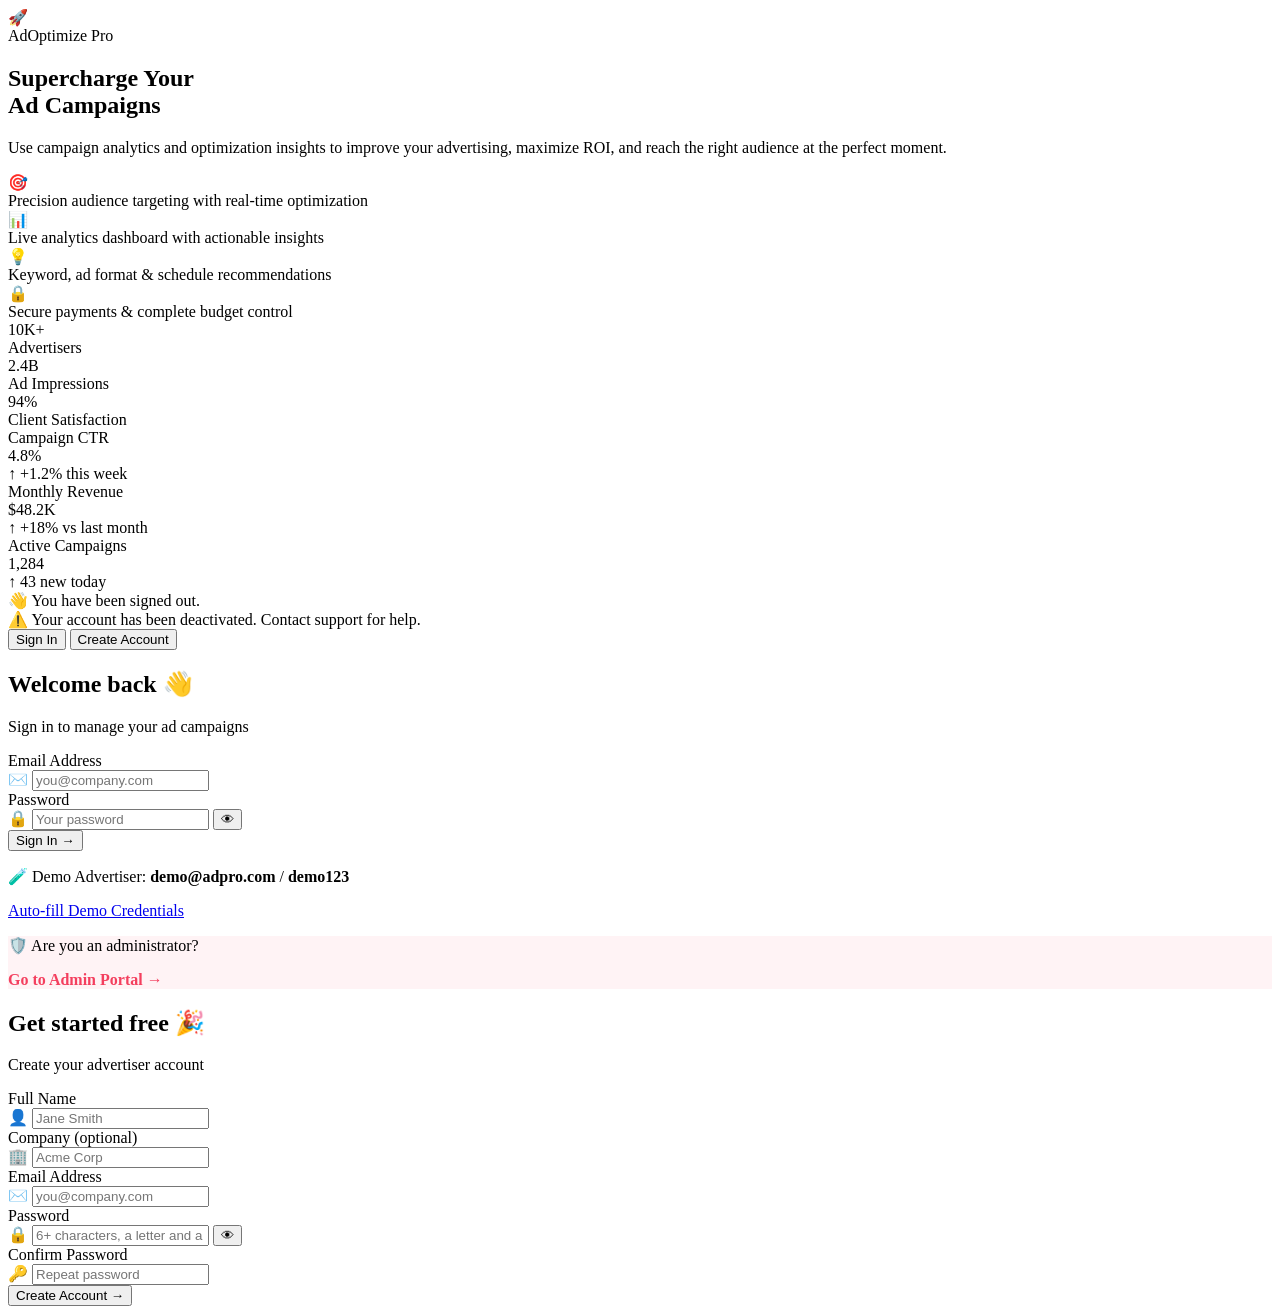
<file: src/main/resources/templates/index.html>
<!DOCTYPE html>
<html lang="en" xmlns:th="http://www.thymeleaf.org">
<head>
  <th:block th:replace="~{fragments/head :: common}"></th:block>
  <title>AdOptimize Pro — Smart Advertising Platform</title>
  <meta name="description" content="Create, manage, and optimize your advertising campaigns with data-driven insights. Reach your target audience and maximize ROI with AdOptimize Pro.">
  <link rel="stylesheet" th:href="@{/css/auth.css}">
</head>
<body>
  <div th:replace="~{fragments/head :: orbs}"></div>
  <div id="toast-container" role="status" aria-live="polite"></div>

  <main class="auth-page" style="position:relative;z-index:1;">
    <!-- LEFT PANEL -->
    <section class="auth-left" aria-label="Platform overview">
      <div class="auth-brand">
        <div class="brand-logo" aria-hidden="true">🚀</div>
        <span class="brand-name">AdOptimize Pro</span>
      </div>
      <h1 class="auth-headline">Supercharge Your<br><span>Ad Campaigns</span></h1>
      <p class="auth-desc">
        Use campaign analytics and optimization insights to improve your advertising, maximize ROI, and reach the right audience at the perfect moment.
      </p>
      <div class="auth-features" role="list">
        <div class="auth-feature" role="listitem">
          <div class="auth-feature-icon" aria-hidden="true">🎯</div>
          <span>Precision audience targeting with real-time optimization</span>
        </div>
        <div class="auth-feature" role="listitem">
          <div class="auth-feature-icon" aria-hidden="true">📊</div>
          <span>Live analytics dashboard with actionable insights</span>
        </div>
        <div class="auth-feature" role="listitem">
          <div class="auth-feature-icon" aria-hidden="true">💡</div>
          <span>Keyword, ad format &amp; schedule recommendations</span>
        </div>
        <div class="auth-feature" role="listitem">
          <div class="auth-feature-icon" aria-hidden="true">🔒</div>
          <span>Secure payments &amp; complete budget control</span>
        </div>
      </div>
      <div class="auth-stats" role="group" aria-label="Platform statistics">
        <div><div class="auth-stat-val">10K+</div><div class="auth-stat-lbl">Advertisers</div></div>
        <div><div class="auth-stat-val">2.4B</div><div class="auth-stat-lbl">Ad Impressions</div></div>
        <div><div class="auth-stat-val">94%</div><div class="auth-stat-lbl">Client Satisfaction</div></div>
      </div>
      <div class="floating-cards" aria-hidden="true">
        <div class="floating-card">
          <div class="floating-card-label">Campaign CTR</div>
          <div class="floating-card-value">4.8%</div>
          <div class="floating-card-change">↑ +1.2% this week</div>
        </div>
        <div class="floating-card">
          <div class="floating-card-label">Monthly Revenue</div>
          <div class="floating-card-value">$48.2K</div>
          <div class="floating-card-change">↑ +18% vs last month</div>
        </div>
        <div class="floating-card">
          <div class="floating-card-label">Active Campaigns</div>
          <div class="floating-card-value">1,284</div>
          <div class="floating-card-change">↑ 43 new today</div>
        </div>
      </div>
    </section>

    <!-- RIGHT PANEL -->
    <section class="auth-right" aria-label="Authentication">
      <div class="auth-form-wrap">
        <div class="auth-notice" th:if="${param.logout != null}">👋 You have been signed out.</div>
        <div class="auth-notice warning" th:if="${param.deactivated != null}">⚠️ Your account has been deactivated. Contact support for help.</div>

        <div class="auth-tab-toggle" role="tablist">
          <button type="button" class="auth-tab-btn active" id="tab-login" role="tab" aria-selected="true" aria-controls="form-login" data-tab="login">Sign In</button>
          <button type="button" class="auth-tab-btn" id="tab-register" role="tab" aria-selected="false" aria-controls="form-register" data-tab="register">Create Account</button>
        </div>

        <!-- LOGIN FORM -->
        <div id="form-login" role="tabpanel" aria-labelledby="tab-login">
          <h2 class="auth-form-title">Welcome back 👋</h2>
          <p class="auth-form-sub">Sign in to manage your ad campaigns</p>
          <form class="auth-form" id="loginForm" novalidate>
            <div class="form-group">
              <label class="form-label" for="login-email">Email Address</label>
              <div class="input-with-icon">
                <span class="input-icon" aria-hidden="true">✉️</span>
                <input class="form-control" type="email" id="login-email" data-field="email" placeholder="you@company.com" autocomplete="email" maxlength="120" required>
              </div>
            </div>
            <div class="form-group">
              <label class="form-label" for="login-password">Password</label>
              <div class="input-with-icon">
                <span class="input-icon" aria-hidden="true">🔒</span>
                <input class="form-control" type="password" id="login-password" data-field="password" placeholder="Your password" autocomplete="current-password" maxlength="72" required>
                <button type="button" class="toggle-password" aria-label="Show password">👁</button>
              </div>
            </div>
            <button type="submit" class="auth-submit-btn" id="loginSubmitBtn">Sign In →</button>
          </form>
          <div class="demo-hint" th:if="${demoMode}">
            <p>🧪 Demo Advertiser: <strong>demo@adpro.com</strong> / <strong>demo123</strong></p>
            <p style="margin-top:8px;"><a href="#" id="fillDemo">Auto-fill Demo Credentials</a></p>
          </div>
          <div class="demo-hint" style="margin-top:12px; background:rgba(244,63,94,0.06); border-color:rgba(244,63,94,0.2);">
            <p>🛡️ Are you an administrator?</p>
            <p style="margin-top:6px;"><a th:href="@{/admin/login}" style="color:#f43f5e; font-weight:600;">Go to Admin Portal →</a></p>
          </div>
        </div>

        <!-- REGISTER FORM -->
        <div id="form-register" class="hidden" role="tabpanel" aria-labelledby="tab-register">
          <h2 class="auth-form-title">Get started free 🎉</h2>
          <p class="auth-form-sub">Create your advertiser account</p>
          <form class="auth-form" id="registerForm" novalidate>
            <div class="form-row">
              <div class="form-group">
                <label class="form-label" for="reg-name">Full Name</label>
                <div class="input-with-icon">
                  <span class="input-icon" aria-hidden="true">👤</span>
                  <input class="form-control" type="text" id="reg-name" data-field="name" placeholder="Jane Smith" autocomplete="name" maxlength="60" required>
                </div>
              </div>
              <div class="form-group">
                <label class="form-label" for="reg-company">Company <span class="text-muted">(optional)</span></label>
                <div class="input-with-icon">
                  <span class="input-icon" aria-hidden="true">🏢</span>
                  <input class="form-control" type="text" id="reg-company" data-field="company" placeholder="Acme Corp" autocomplete="organization" maxlength="100">
                </div>
              </div>
            </div>
            <div class="form-group">
              <label class="form-label" for="reg-email">Email Address</label>
              <div class="input-with-icon">
                <span class="input-icon" aria-hidden="true">✉️</span>
                <input class="form-control" type="email" id="reg-email" data-field="email" placeholder="you@company.com" autocomplete="email" maxlength="120" required>
              </div>
            </div>
            <div class="form-group">
              <label class="form-label" for="reg-password">Password</label>
              <div class="input-with-icon">
                <span class="input-icon" aria-hidden="true">🔒</span>
                <input class="form-control" type="password" id="reg-password" data-field="password" placeholder="6+ characters, a letter and a number" autocomplete="new-password" maxlength="72" required>
                <button type="button" class="toggle-password" aria-label="Show password">👁</button>
              </div>
            </div>
            <div class="form-group">
              <label class="form-label" for="reg-confirm">Confirm Password</label>
              <div class="input-with-icon">
                <span class="input-icon" aria-hidden="true">🔑</span>
                <input class="form-control" type="password" id="reg-confirm" data-field="confirmPassword" placeholder="Repeat password" autocomplete="new-password" maxlength="72" required>
              </div>
            </div>
            <button type="submit" class="auth-submit-btn" id="registerSubmitBtn">Create Account →</button>
          </form>
        </div>
      </div>
    </section>
  </main>

  <script th:src="@{/js/common.js}"></script>
  <script th:src="@{/js/auth.js}"></script>
</body>
</html>
</file>
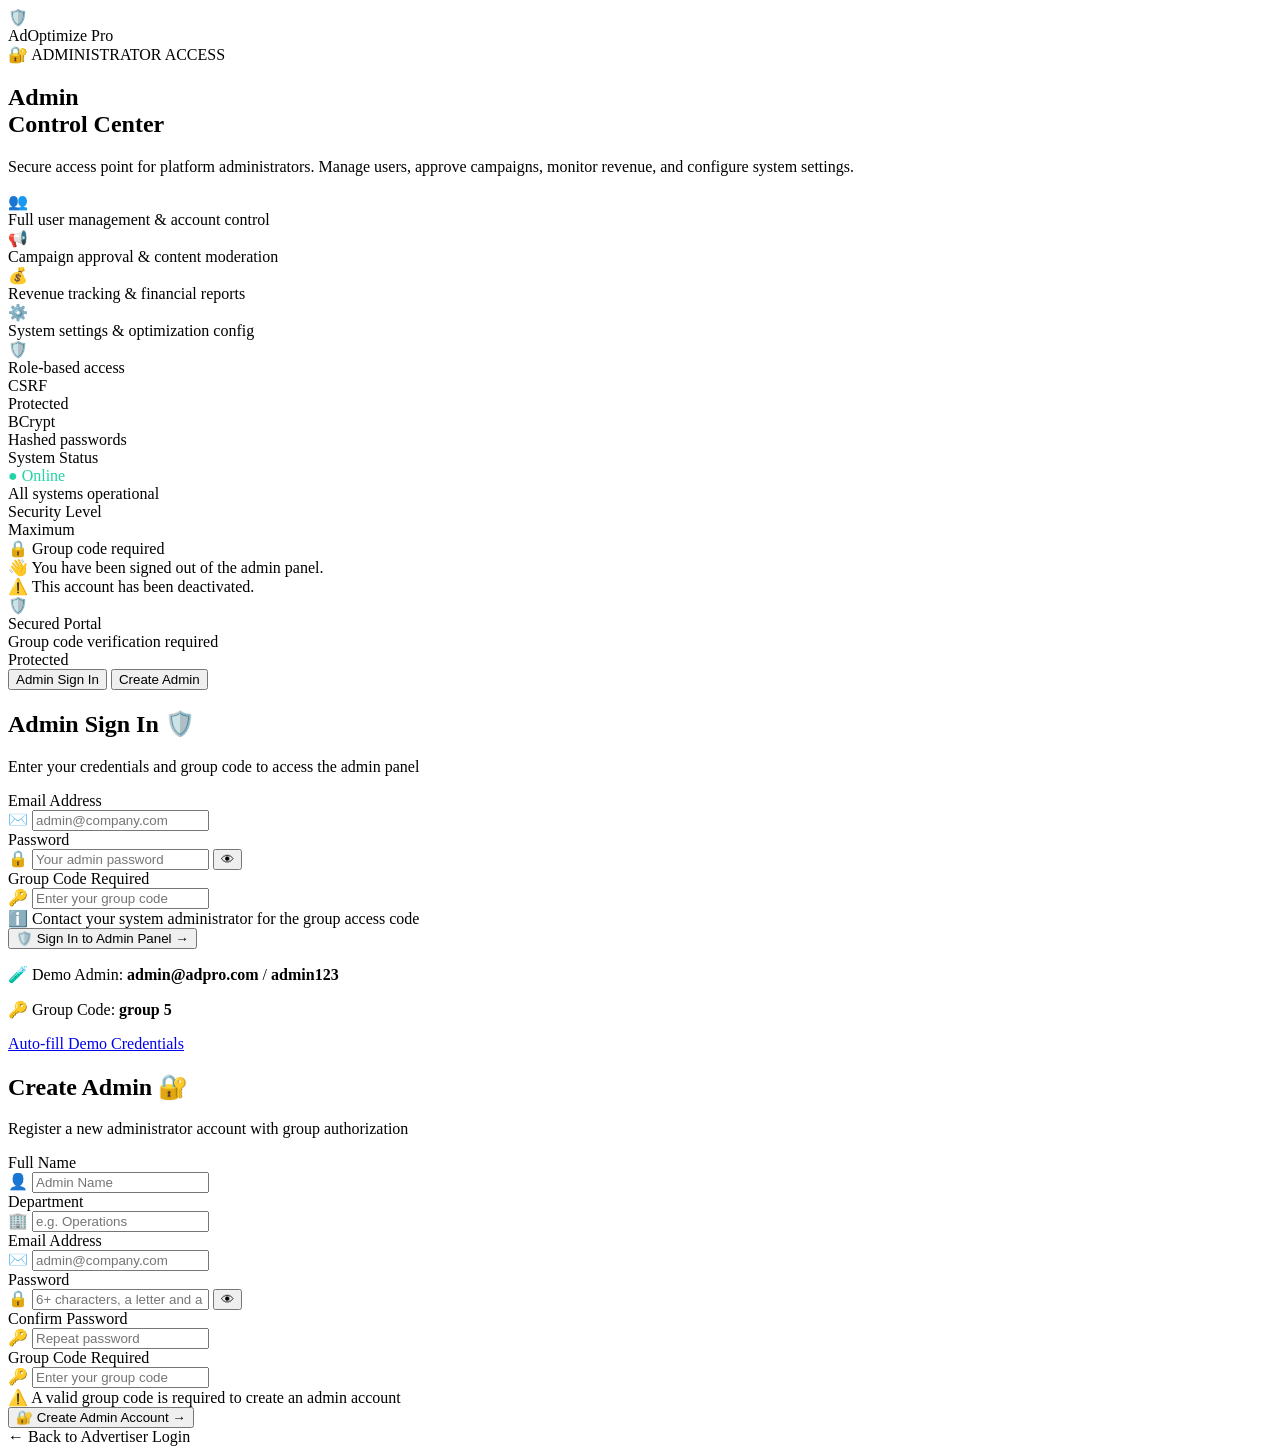
<file: src/main/resources/templates/admin-login.html>
<!DOCTYPE html>
<html lang="en" xmlns:th="http://www.thymeleaf.org">
<head>
  <th:block th:replace="~{fragments/head :: common}"></th:block>
  <title>Admin Portal — AdOptimize Pro</title>
  <meta name="description" content="Secure administrator access for AdOptimize Pro.">
  <link rel="stylesheet" th:href="@{/css/auth.css}">
  <link rel="stylesheet" th:href="@{/css/admin-login.css}">
</head>
<body>
  <div th:replace="~{fragments/head :: orbs}"></div>
  <div id="toast-container" role="status" aria-live="polite"></div>

  <main class="auth-page" style="position:relative;z-index:1;">
    <!-- LEFT PANEL — Admin branding -->
    <section class="auth-left admin-auth-left" aria-label="Admin portal overview">
      <div class="auth-brand">
        <div class="brand-logo admin-brand-logo" aria-hidden="true">🛡️</div>
        <span class="brand-name">AdOptimize Pro</span>
      </div>
      <div class="admin-access-badge">
        <span class="admin-access-icon" aria-hidden="true">🔐</span>
        <span>ADMINISTRATOR ACCESS</span>
      </div>
      <h1 class="auth-headline">Admin<br><span>Control Center</span></h1>
      <p class="auth-desc">
        Secure access point for platform administrators. Manage users, approve campaigns, monitor revenue, and configure system settings.
      </p>
      <div class="auth-features" role="list">
        <div class="auth-feature" role="listitem">
          <div class="auth-feature-icon admin-feature-icon" aria-hidden="true">👥</div>
          <span>Full user management &amp; account control</span>
        </div>
        <div class="auth-feature" role="listitem">
          <div class="auth-feature-icon admin-feature-icon" aria-hidden="true">📢</div>
          <span>Campaign approval &amp; content moderation</span>
        </div>
        <div class="auth-feature" role="listitem">
          <div class="auth-feature-icon admin-feature-icon" aria-hidden="true">💰</div>
          <span>Revenue tracking &amp; financial reports</span>
        </div>
        <div class="auth-feature" role="listitem">
          <div class="auth-feature-icon admin-feature-icon" aria-hidden="true">⚙️</div>
          <span>System settings &amp; optimization config</span>
        </div>
      </div>
      <div class="auth-stats">
        <div><div class="auth-stat-val admin-stat-val">🛡️</div><div class="auth-stat-lbl">Role-based access</div></div>
        <div><div class="auth-stat-val admin-stat-val">CSRF</div><div class="auth-stat-lbl">Protected</div></div>
        <div><div class="auth-stat-val admin-stat-val">BCrypt</div><div class="auth-stat-lbl">Hashed passwords</div></div>
      </div>
      <div class="floating-cards" aria-hidden="true">
        <div class="floating-card admin-floating-card">
          <div class="floating-card-label">System Status</div>
          <div class="floating-card-value" style="color:#22d3a5;">● Online</div>
          <div class="floating-card-change">All systems operational</div>
        </div>
        <div class="floating-card admin-floating-card">
          <div class="floating-card-label">Security Level</div>
          <div class="floating-card-value">Maximum</div>
          <div class="floating-card-change">🔒 Group code required</div>
        </div>
      </div>
    </section>

    <!-- RIGHT PANEL — Admin auth forms -->
    <section class="auth-right admin-auth-right" aria-label="Admin authentication">
      <div class="auth-form-wrap">
        <div class="auth-notice" th:if="${param.logout != null}">👋 You have been signed out of the admin panel.</div>
        <div class="auth-notice warning" th:if="${param.deactivated != null}">⚠️ This account has been deactivated.</div>

        <div class="admin-security-header">
          <div class="security-shield" aria-hidden="true">🛡️</div>
          <div class="security-text">
            <div class="security-title">Secured Portal</div>
            <div class="security-sub">Group code verification required</div>
          </div>
          <div class="security-indicator">
            <span class="security-dot"></span>
            <span class="security-label">Protected</span>
          </div>
        </div>

        <div class="auth-tab-toggle admin-tab-toggle" role="tablist">
          <button type="button" class="auth-tab-btn admin-tab-btn active" id="tab-admin-login" role="tab" aria-selected="true" aria-controls="form-admin-login" data-tab="login">Admin Sign In</button>
          <button type="button" class="auth-tab-btn admin-tab-btn" id="tab-admin-register" role="tab" aria-selected="false" aria-controls="form-admin-register" data-tab="register">Create Admin</button>
        </div>

        <!-- ADMIN LOGIN FORM -->
        <div id="form-admin-login" role="tabpanel" aria-labelledby="tab-admin-login">
          <h2 class="auth-form-title">Admin Sign In 🛡️</h2>
          <p class="auth-form-sub">Enter your credentials and group code to access the admin panel</p>
          <form class="auth-form" id="adminLoginForm" novalidate>
            <div class="form-group">
              <label class="form-label" for="admin-login-email">Email Address</label>
              <div class="input-with-icon">
                <span class="input-icon" aria-hidden="true">✉️</span>
                <input class="form-control" type="email" id="admin-login-email" data-field="email" placeholder="admin@company.com" autocomplete="email" maxlength="120" required>
              </div>
            </div>
            <div class="form-group">
              <label class="form-label" for="admin-login-password">Password</label>
              <div class="input-with-icon">
                <span class="input-icon" aria-hidden="true">🔒</span>
                <input class="form-control" type="password" id="admin-login-password" data-field="password" placeholder="Your admin password" autocomplete="current-password" maxlength="72" required>
                <button type="button" class="toggle-password" aria-label="Show password">👁</button>
              </div>
            </div>
            <div class="form-group">
              <label class="form-label" for="admin-login-groupcode">Group Code <span class="required-badge">Required</span></label>
              <div class="input-with-icon">
                <span class="input-icon" aria-hidden="true">🔑</span>
                <input class="form-control group-code-input" type="text" id="admin-login-groupcode" data-field="groupCode" placeholder="Enter your group code" autocomplete="off" maxlength="50" required>
              </div>
              <div class="group-code-hint">
                <span class="hint-icon" aria-hidden="true">ℹ️</span>
                <span>Contact your system administrator for the group access code</span>
              </div>
            </div>
            <button type="submit" class="auth-submit-btn admin-submit-btn" id="adminLoginSubmitBtn">
              <span class="btn-icon" aria-hidden="true">🛡️</span> Sign In to Admin Panel →
            </button>
          </form>
          <div class="demo-hint admin-demo-hint" th:if="${demoMode}">
            <p>🧪 Demo Admin: <strong>admin@adpro.com</strong> / <strong>admin123</strong></p>
            <p style="margin-top:4px;">🔑 Group Code: <strong th:text="${demoGroupCode}">group 5</strong></p>
            <p style="margin-top:8px;"><a href="#" id="fillAdminDemo" th:attr="data-group-code=${demoGroupCode}">Auto-fill Demo Credentials</a></p>
          </div>
        </div>

        <!-- ADMIN REGISTER FORM -->
        <div id="form-admin-register" class="hidden" role="tabpanel" aria-labelledby="tab-admin-register">
          <h2 class="auth-form-title">Create Admin 🔐</h2>
          <p class="auth-form-sub">Register a new administrator account with group authorization</p>
          <form class="auth-form" id="adminRegisterForm" novalidate>
            <div class="form-row">
              <div class="form-group">
                <label class="form-label" for="admin-reg-name">Full Name</label>
                <div class="input-with-icon">
                  <span class="input-icon" aria-hidden="true">👤</span>
                  <input class="form-control" type="text" id="admin-reg-name" data-field="name" placeholder="Admin Name" autocomplete="name" maxlength="60" required>
                </div>
              </div>
              <div class="form-group">
                <label class="form-label" for="admin-reg-company">Department</label>
                <div class="input-with-icon">
                  <span class="input-icon" aria-hidden="true">🏢</span>
                  <input class="form-control" type="text" id="admin-reg-company" data-field="company" placeholder="e.g. Operations" autocomplete="organization" maxlength="100">
                </div>
              </div>
            </div>
            <div class="form-group">
              <label class="form-label" for="admin-reg-email">Email Address</label>
              <div class="input-with-icon">
                <span class="input-icon" aria-hidden="true">✉️</span>
                <input class="form-control" type="email" id="admin-reg-email" data-field="email" placeholder="admin@company.com" autocomplete="email" maxlength="120" required>
              </div>
            </div>
            <div class="form-group">
              <label class="form-label" for="admin-reg-password">Password</label>
              <div class="input-with-icon">
                <span class="input-icon" aria-hidden="true">🔒</span>
                <input class="form-control" type="password" id="admin-reg-password" data-field="password" placeholder="6+ characters, a letter and a number" autocomplete="new-password" maxlength="72" required>
                <button type="button" class="toggle-password" aria-label="Show password">👁</button>
              </div>
            </div>
            <div class="form-group">
              <label class="form-label" for="admin-reg-confirm">Confirm Password</label>
              <div class="input-with-icon">
                <span class="input-icon" aria-hidden="true">🔑</span>
                <input class="form-control" type="password" id="admin-reg-confirm" data-field="confirmPassword" placeholder="Repeat password" autocomplete="new-password" maxlength="72" required>
              </div>
            </div>
            <div class="form-group">
              <label class="form-label" for="admin-reg-groupcode">Group Code <span class="required-badge">Required</span></label>
              <div class="input-with-icon">
                <span class="input-icon" aria-hidden="true">🔑</span>
                <input class="form-control group-code-input" type="text" id="admin-reg-groupcode" data-field="groupCode" placeholder="Enter your group code" autocomplete="off" maxlength="50" required>
              </div>
              <div class="group-code-hint">
                <span class="hint-icon" aria-hidden="true">⚠️</span>
                <span>A valid group code is required to create an admin account</span>
              </div>
            </div>
            <button type="submit" class="auth-submit-btn admin-submit-btn" id="adminRegisterSubmitBtn">
              <span class="btn-icon" aria-hidden="true">🔐</span> Create Admin Account →
            </button>
          </form>
        </div>

        <div class="admin-back-link">
          <a th:href="@{/}">← Back to Advertiser Login</a>
        </div>
      </div>
    </section>
  </main>

  <script th:src="@{/js/common.js}"></script>
  <script th:src="@{/js/auth.js}"></script>
</body>
</html>
</file>
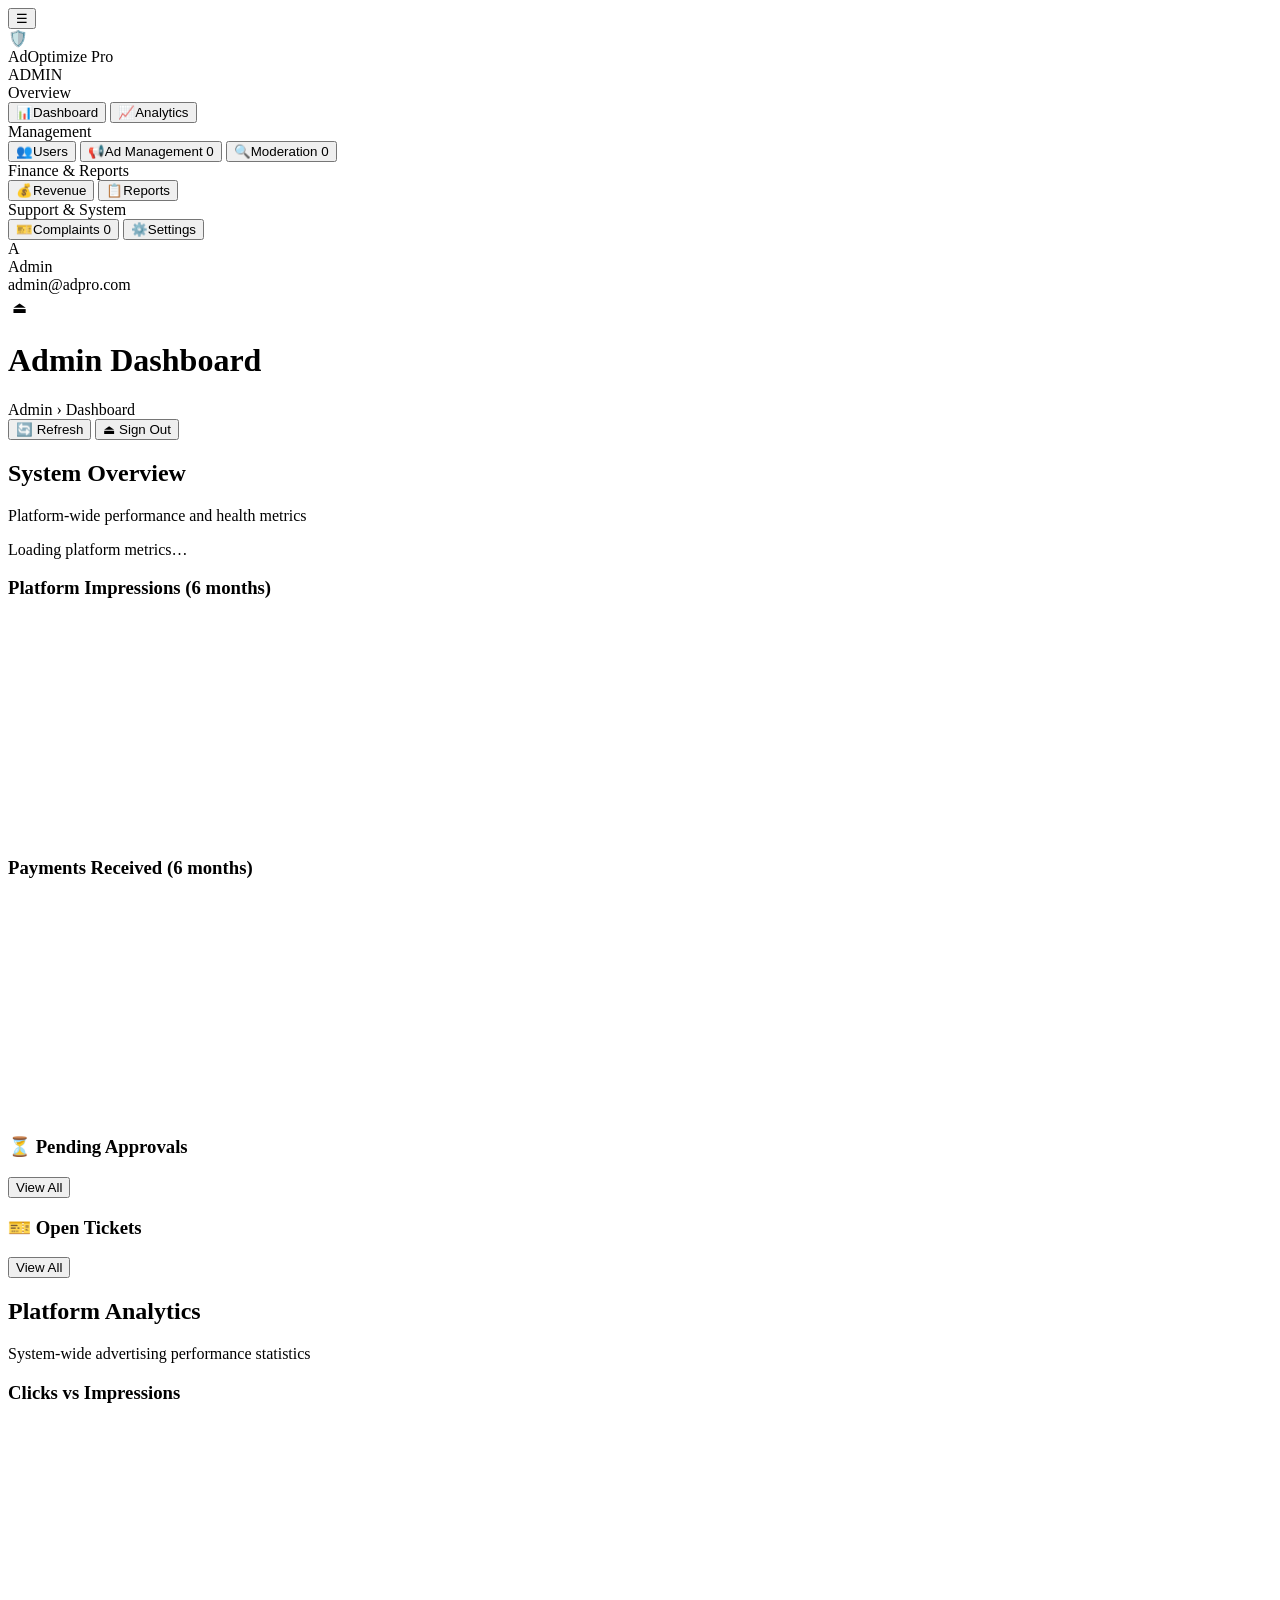
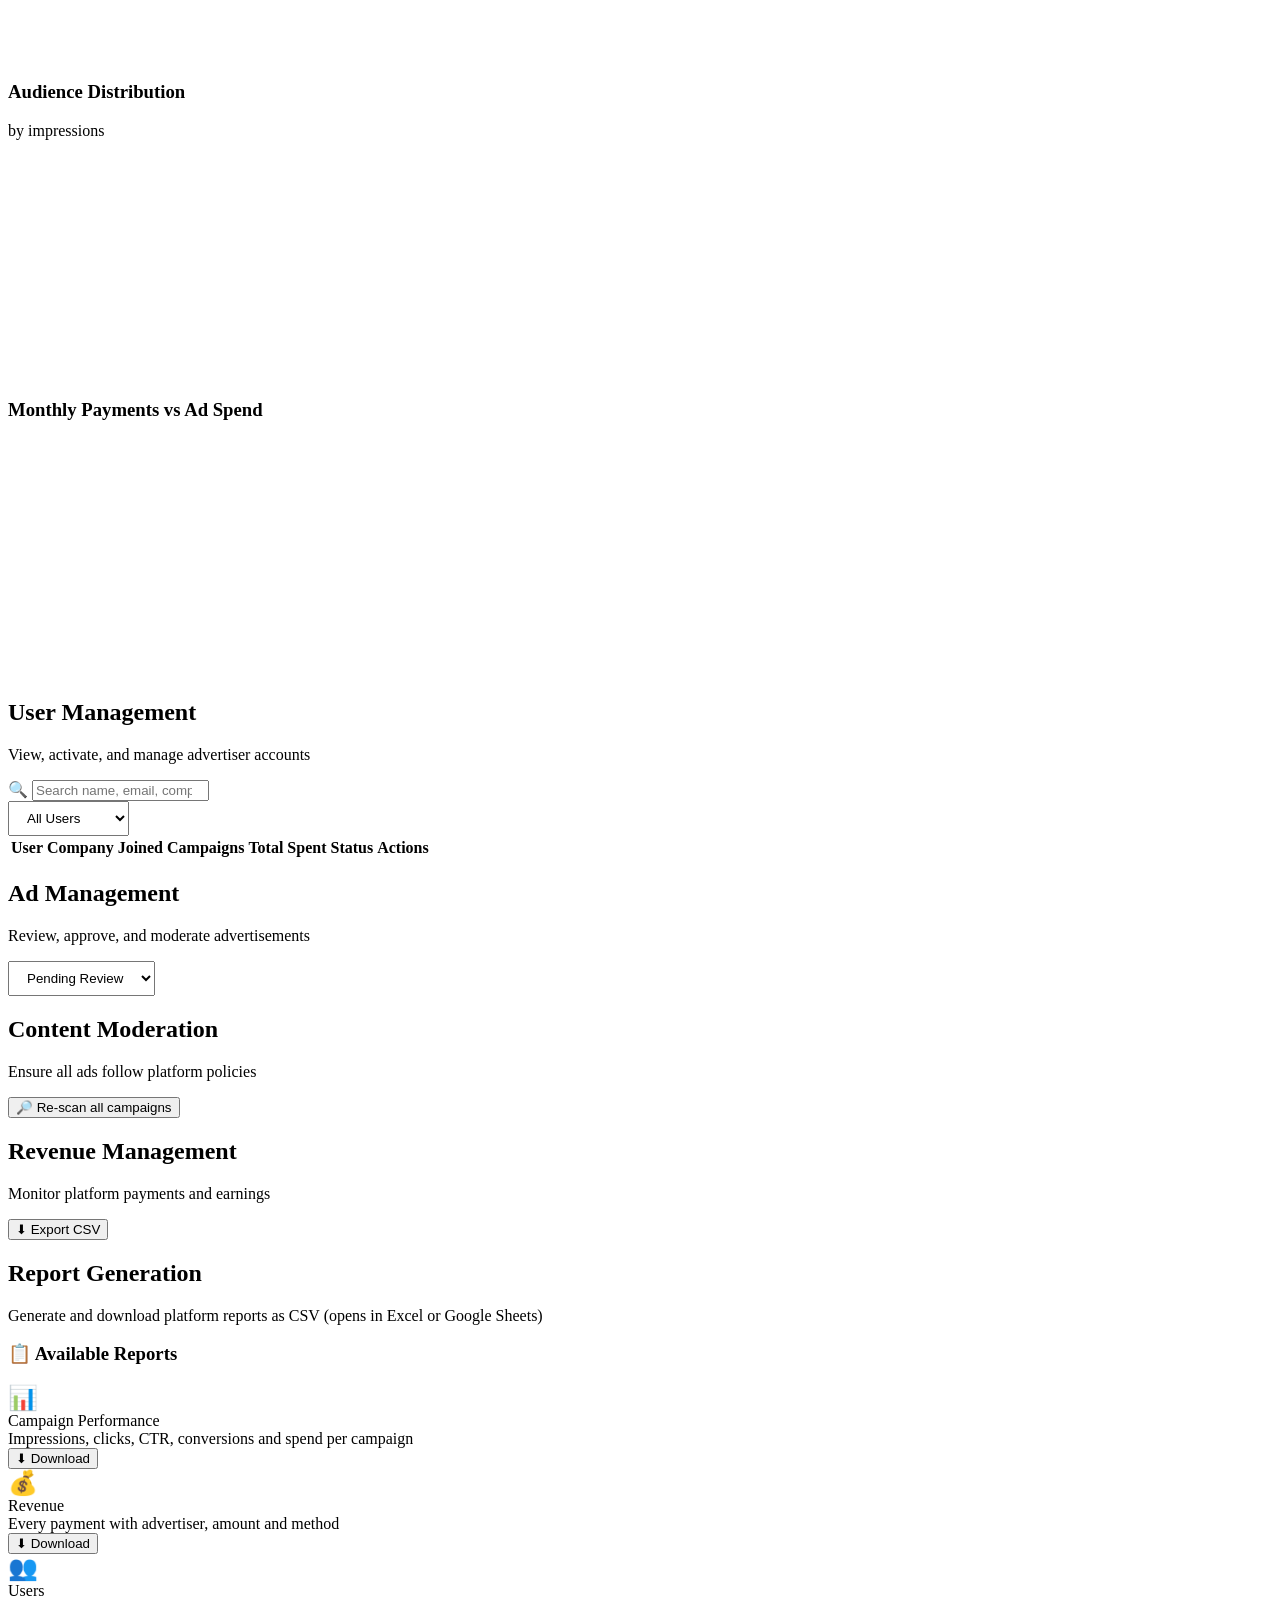
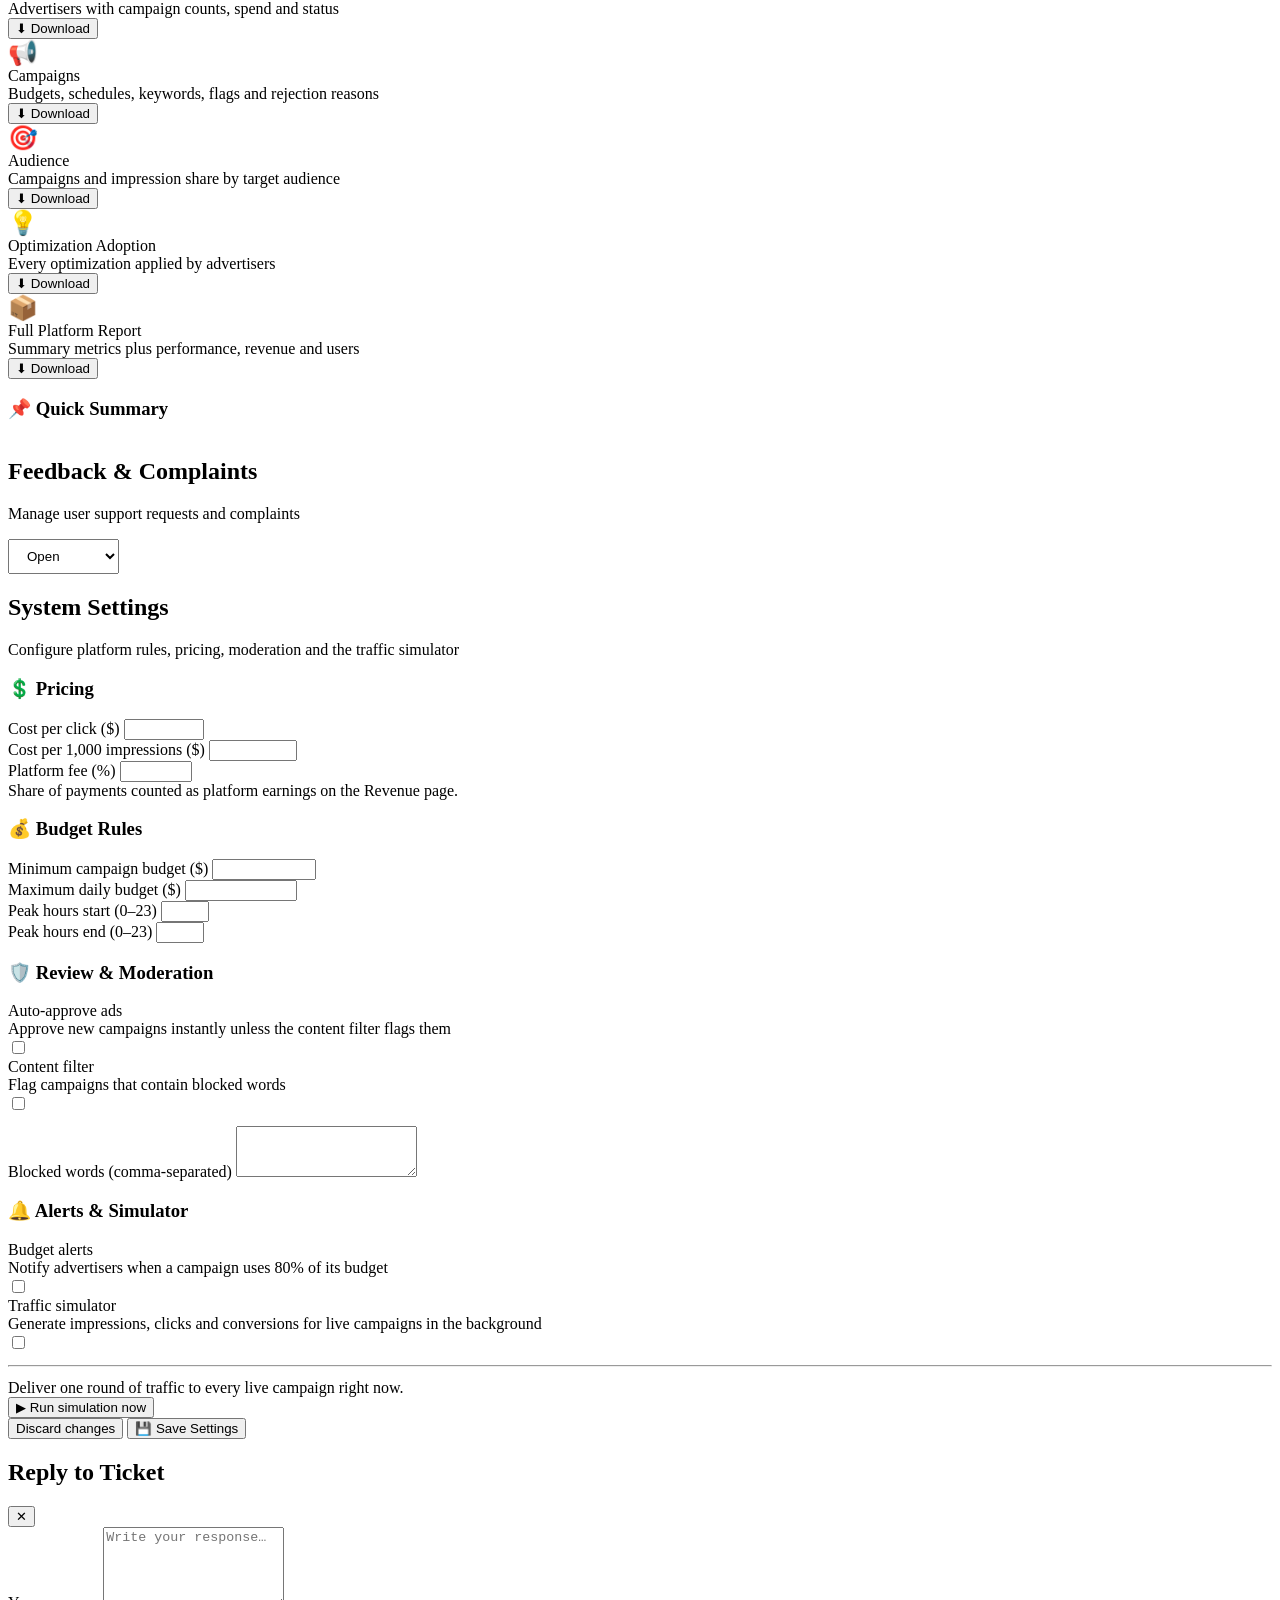
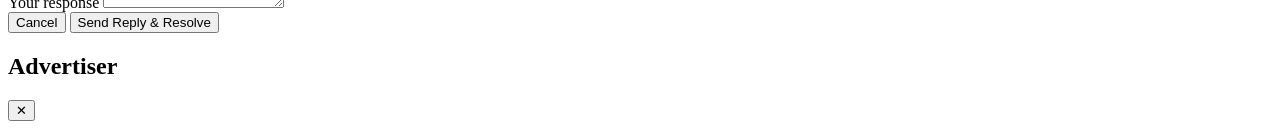
<file: src/main/resources/templates/admin.html>
<!DOCTYPE html>
<html lang="en" xmlns:th="http://www.thymeleaf.org">
<head>
  <th:block th:replace="~{fragments/head :: common}"></th:block>
  <title>Admin Panel — AdOptimize Pro</title>
  <link rel="stylesheet" th:href="@{/css/dashboard.css}">
  <link rel="stylesheet" th:href="@{/css/admin.css}">
</head>
<body>
  <div th:replace="~{fragments/head :: orbs}"></div>
  <div id="toast-container" role="status" aria-live="polite"></div>

  <button class="sidebar-toggle" id="sidebar-toggle" aria-label="Toggle navigation" aria-expanded="false">☰</button>

  <div class="app-layout">
    <aside class="sidebar admin-sidebar" id="sidebar" aria-label="Admin navigation">
      <div class="sidebar-header">
        <div class="sidebar-logo" aria-hidden="true">🛡️</div>
        <div>
          <div class="sidebar-brand">AdOptimize Pro</div>
          <span class="admin-badge">ADMIN</span>
        </div>
      </div>
      <nav class="sidebar-nav">
        <div class="nav-section-label">Overview</div>
        <button class="nav-item active" data-section="dashboard" aria-current="page">
          <span class="nav-icon" aria-hidden="true">📊</span><span class="nav-label">Dashboard</span>
        </button>
        <button class="nav-item" data-section="analytics">
          <span class="nav-icon" aria-hidden="true">📈</span><span class="nav-label">Analytics</span>
        </button>
        <div class="nav-section-label">Management</div>
        <button class="nav-item" data-section="users">
          <span class="nav-icon" aria-hidden="true">👥</span><span class="nav-label">Users</span>
        </button>
        <button class="nav-item" data-section="ads">
          <span class="nav-icon" aria-hidden="true">📢</span><span class="nav-label">Ad Management</span>
          <span class="nav-badge hidden" id="pendingAdsBadge">0</span>
        </button>
        <button class="nav-item" data-section="moderation">
          <span class="nav-icon" aria-hidden="true">🔍</span><span class="nav-label">Moderation</span>
          <span class="nav-badge hidden" id="flaggedBadge">0</span>
        </button>
        <div class="nav-section-label">Finance &amp; Reports</div>
        <button class="nav-item" data-section="revenue">
          <span class="nav-icon" aria-hidden="true">💰</span><span class="nav-label">Revenue</span>
        </button>
        <button class="nav-item" data-section="reports">
          <span class="nav-icon" aria-hidden="true">📋</span><span class="nav-label">Reports</span>
        </button>
        <div class="nav-section-label">Support &amp; System</div>
        <button class="nav-item" data-section="complaints">
          <span class="nav-icon" aria-hidden="true">🎫</span><span class="nav-label">Complaints</span>
          <span class="nav-badge hidden" id="openTicketsBadge">0</span>
        </button>
        <button class="nav-item" data-section="settings">
          <span class="nav-icon" aria-hidden="true">⚙️</span><span class="nav-label">Settings</span>
        </button>
      </nav>
      <div class="sidebar-footer">
        <div class="user-mini">
          <div class="user-avatar" th:text="${currentUser.initial}">A</div>
          <div class="user-info">
            <div class="user-name" th:text="${currentUser.name}">Admin</div>
            <div class="user-email" th:text="${currentUser.email}">admin@adpro.com</div>
          </div>
          <button type="button" data-action="logout" title="Sign out" aria-label="Sign out"
                  style="background:none;border:none;color:var(--text-muted);font-size:16px;cursor:pointer;padding:4px;">⏏</button>
        </div>
      </div>
    </aside>

    <main class="main-content">
      <header class="topbar">
        <div class="topbar-left">
          <h1 class="topbar-title" id="topbarTitle">Admin Dashboard</h1>
          <div class="topbar-breadcrumb" id="topbarBreadcrumb">Admin › Dashboard</div>
        </div>
        <div class="topbar-right">
          <button class="btn btn-sm btn-ghost" data-action="refresh" title="Refresh this page">🔄 <span class="btn-label">Refresh</span></button>
          <button class="btn btn-sm btn-danger" data-action="logout">⏏ <span class="btn-label">Sign Out</span></button>
        </div>
      </header>

      <!-- ═════════════ DASHBOARD ═════════════ -->
      <section class="page-section" id="section-dashboard">
        <div class="section-header">
          <div>
            <h2 class="section-title">System Overview</h2>
            <p class="section-sub">Platform-wide performance and health metrics</p>
          </div>
          <div class="text-sm text-muted" id="lastUpdated"></div>
        </div>
        <div class="stats-grid" id="adminStatsGrid" role="group" aria-label="System metrics">
          <div class="loading-state" style="grid-column:1/-1">Loading platform metrics…</div>
        </div>
        <div class="grid-2" style="margin-bottom:var(--space-xl);">
          <div class="card">
            <div class="card-header"><h3 class="card-title">Platform Impressions (6 months)</h3></div>
            <div class="chart-container" style="height:220px;"><canvas id="adminImprChart" role="img" aria-label="Monthly platform impressions"></canvas></div>
          </div>
          <div class="card">
            <div class="card-header"><h3 class="card-title">Payments Received (6 months)</h3></div>
            <div class="chart-container" style="height:220px;"><canvas id="adminRevChart" role="img" aria-label="Monthly payments received"></canvas></div>
          </div>
        </div>
        <div class="grid-2">
          <div class="card">
            <div class="card-header">
              <h3 class="card-title">⏳ Pending Approvals</h3>
              <button class="btn btn-ghost btn-sm" data-section="ads">View All</button>
            </div>
            <div id="pendingApprovalsList"></div>
          </div>
          <div class="card">
            <div class="card-header">
              <h3 class="card-title">🎫 Open Tickets</h3>
              <button class="btn btn-ghost btn-sm" data-section="complaints">View All</button>
            </div>
            <div id="openTicketsList"></div>
          </div>
        </div>
      </section>

      <!-- ═════════════ ANALYTICS ═════════════ -->
      <section class="page-section hidden" id="section-analytics">
        <div class="section-header">
          <div>
            <h2 class="section-title">Platform Analytics</h2>
            <p class="section-sub">System-wide advertising performance statistics</p>
          </div>
        </div>
        <div class="stats-grid" id="analyticsStatsGrid"></div>
        <div class="grid-2" style="margin-bottom:var(--space-xl);">
          <div class="card">
            <div class="card-header"><h3 class="card-title">Clicks vs Impressions</h3></div>
            <div class="chart-container" style="height:240px;"><canvas id="analyticsLineChart" role="img" aria-label="Monthly clicks and impressions"></canvas></div>
          </div>
          <div class="card">
            <div class="card-header"><h3 class="card-title">Audience Distribution</h3><span class="badge badge-muted">by impressions</span></div>
            <div class="chart-container" style="height:240px;"><canvas id="audienceDonut" role="img" aria-label="Impressions by audience"></canvas></div>
          </div>
        </div>
        <div class="card">
          <div class="card-header"><h3 class="card-title">Monthly Payments vs Ad Spend</h3></div>
          <div class="chart-container" style="height:240px;"><canvas id="revenueBarChart" role="img" aria-label="Monthly payments and ad spend"></canvas></div>
        </div>
      </section>

      <!-- ═════════════ USERS ═════════════ -->
      <section class="page-section hidden" id="section-users">
        <div class="section-header">
          <div>
            <h2 class="section-title">User Management</h2>
            <p class="section-sub">View, activate, and manage advertiser accounts</p>
          </div>
          <div class="flex gap-sm" style="flex-wrap:wrap">
            <div class="search-bar">
              <span class="search-icon" aria-hidden="true">🔍</span>
              <input type="search" placeholder="Search name, email, company" id="userSearch" maxlength="100" aria-label="Search users">
            </div>
            <select class="form-control" id="userFilter" style="width:auto;padding:8px 14px;" aria-label="Filter users">
              <option value="all">All Users</option>
              <option value="active">Active</option>
              <option value="inactive">Deactivated</option>
            </select>
          </div>
        </div>
        <div class="card" style="padding:0;">
          <div class="table-wrapper">
            <table class="data-table" aria-label="Users table">
              <thead>
                <tr><th>User</th><th>Company</th><th>Joined</th><th>Campaigns</th><th>Total Spent</th><th>Status</th><th>Actions</th></tr>
              </thead>
              <tbody id="usersTableBody"></tbody>
            </table>
          </div>
        </div>
      </section>

      <!-- ═════════════ ADS ═════════════ -->
      <section class="page-section hidden" id="section-ads">
        <div class="section-header">
          <div>
            <h2 class="section-title">Ad Management</h2>
            <p class="section-sub">Review, approve, and moderate advertisements</p>
          </div>
          <select class="form-control" id="adsFilter" style="width:auto;padding:8px 14px;" aria-label="Filter ads">
            <option value="all">All Ads</option>
            <option value="pending" selected>Pending Review</option>
            <option value="scheduled">Scheduled</option>
            <option value="active">Active</option>
            <option value="paused">Paused</option>
            <option value="completed">Completed</option>
            <option value="rejected">Rejected</option>
          </select>
        </div>
        <div class="card"><div id="adsContainer"></div></div>
      </section>

      <!-- ═════════════ MODERATION ═════════════ -->
      <section class="page-section hidden" id="section-moderation">
        <div class="section-header">
          <div>
            <h2 class="section-title">Content Moderation</h2>
            <p class="section-sub">Ensure all ads follow platform policies</p>
          </div>
          <button class="btn btn-ghost" data-action="scan">🔎 Re-scan all campaigns</button>
        </div>
        <div id="moderationContent"></div>
      </section>

      <!-- ═════════════ REVENUE ═════════════ -->
      <section class="page-section hidden" id="section-revenue">
        <div class="section-header">
          <div>
            <h2 class="section-title">Revenue Management</h2>
            <p class="section-sub">Monitor platform payments and earnings</p>
          </div>
          <button class="btn btn-ghost" data-action="download-report" data-type="revenue">⬇ Export CSV</button>
        </div>
        <div id="revenueContent"></div>
      </section>

      <!-- ═════════════ REPORTS ═════════════ -->
      <section class="page-section hidden" id="section-reports">
        <div class="section-header">
          <div>
            <h2 class="section-title">Report Generation</h2>
            <p class="section-sub">Generate and download platform reports as CSV (opens in Excel or Google Sheets)</p>
          </div>
        </div>
        <div class="grid-2" style="align-items:start">
          <div class="card">
            <div class="card-header"><h3 class="card-title">📋 Available Reports</h3></div>
            <div class="report-item">
              <span style="font-size:24px" aria-hidden="true">📊</span>
              <div class="report-info"><div class="report-name">Campaign Performance</div><div class="report-desc">Impressions, clicks, CTR, conversions and spend per campaign</div></div>
              <button class="btn btn-primary btn-sm" data-action="download-report" data-type="performance">⬇ Download</button>
            </div>
            <div class="report-item">
              <span style="font-size:24px" aria-hidden="true">💰</span>
              <div class="report-info"><div class="report-name">Revenue</div><div class="report-desc">Every payment with advertiser, amount and method</div></div>
              <button class="btn btn-primary btn-sm" data-action="download-report" data-type="revenue">⬇ Download</button>
            </div>
            <div class="report-item">
              <span style="font-size:24px" aria-hidden="true">👥</span>
              <div class="report-info"><div class="report-name">Users</div><div class="report-desc">Advertisers with campaign counts, spend and status</div></div>
              <button class="btn btn-primary btn-sm" data-action="download-report" data-type="users">⬇ Download</button>
            </div>
            <div class="report-item">
              <span style="font-size:24px" aria-hidden="true">📢</span>
              <div class="report-info"><div class="report-name">Campaigns</div><div class="report-desc">Budgets, schedules, keywords, flags and rejection reasons</div></div>
              <button class="btn btn-primary btn-sm" data-action="download-report" data-type="campaigns">⬇ Download</button>
            </div>
            <div class="report-item">
              <span style="font-size:24px" aria-hidden="true">🎯</span>
              <div class="report-info"><div class="report-name">Audience</div><div class="report-desc">Campaigns and impression share by target audience</div></div>
              <button class="btn btn-primary btn-sm" data-action="download-report" data-type="audience">⬇ Download</button>
            </div>
            <div class="report-item">
              <span style="font-size:24px" aria-hidden="true">💡</span>
              <div class="report-info"><div class="report-name">Optimization Adoption</div><div class="report-desc">Every optimization applied by advertisers</div></div>
              <button class="btn btn-primary btn-sm" data-action="download-report" data-type="optimization">⬇ Download</button>
            </div>
            <div class="report-item">
              <span style="font-size:24px" aria-hidden="true">📦</span>
              <div class="report-info"><div class="report-name">Full Platform Report</div><div class="report-desc">Summary metrics plus performance, revenue and users</div></div>
              <button class="btn btn-success btn-sm" data-action="download-report" data-type="full">⬇ Download</button>
            </div>
          </div>
          <div class="card">
            <div class="card-header"><h3 class="card-title">📌 Quick Summary</h3></div>
            <div id="reportSummary" style="display:flex;flex-direction:column;gap:8px"></div>
          </div>
        </div>
      </section>

      <!-- ═════════════ COMPLAINTS ═════════════ -->
      <section class="page-section hidden" id="section-complaints">
        <div class="section-header">
          <div>
            <h2 class="section-title">Feedback &amp; Complaints</h2>
            <p class="section-sub">Manage user support requests and complaints</p>
          </div>
          <select class="form-control" id="complaintsFilter" style="width:auto;padding:8px 14px;" aria-label="Filter complaints">
            <option value="all">All Tickets</option>
            <option value="open" selected>Open</option>
            <option value="resolved">Resolved</option>
          </select>
        </div>
        <div class="card"><div id="complaintsContainer"></div></div>
      </section>

      <!-- ═════════════ SETTINGS ═════════════ -->
      <section class="page-section hidden" id="section-settings">
        <div class="section-header">
          <div>
            <h2 class="section-title">System Settings</h2>
            <p class="section-sub">Configure platform rules, pricing, moderation and the traffic simulator</p>
          </div>
          <div class="text-sm text-muted" id="settingsUpdated"></div>
        </div>
        <form id="settingsForm" novalidate>
          <div class="grid-2" style="align-items:start;margin-bottom:var(--space-lg)">
            <div class="settings-section">
              <h3 class="settings-section-title">💲 Pricing</h3>
              <div class="form-row">
                <div class="form-group">
                  <label class="form-label" for="set-cpc">Cost per click ($)</label>
                  <input class="form-control" type="number" id="set-cpc" data-field="cpcRate" min="0.01" max="100" step="0.01">
                </div>
                <div class="form-group">
                  <label class="form-label" for="set-cpm">Cost per 1,000 impressions ($)</label>
                  <input class="form-control" type="number" id="set-cpm" data-field="cpmRate" min="0.01" max="1000" step="0.01">
                </div>
              </div>
              <div class="form-group">
                <label class="form-label" for="set-fee">Platform fee (%)</label>
                <input class="form-control" type="number" id="set-fee" data-field="platformFee" min="1" max="30" step="0.01">
                <div class="form-hint">Share of payments counted as platform earnings on the Revenue page.</div>
              </div>
            </div>
            <div class="settings-section">
              <h3 class="settings-section-title">💰 Budget Rules</h3>
              <div class="form-row">
                <div class="form-group">
                  <label class="form-label" for="set-min-budget">Minimum campaign budget ($)</label>
                  <input class="form-control" type="number" id="set-min-budget" data-field="minBudget" min="10" max="100000" step="0.01">
                </div>
                <div class="form-group">
                  <label class="form-label" for="set-max-daily">Maximum daily budget ($)</label>
                  <input class="form-control" type="number" id="set-max-daily" data-field="maxDailyBudget" min="5" max="1000000" step="0.01">
                </div>
              </div>
              <div class="form-row">
                <div class="form-group">
                  <label class="form-label" for="set-peak-start">Peak hours start (0–23)</label>
                  <input class="form-control" type="number" id="set-peak-start" data-field="peakHoursStart" min="0" max="23" step="1">
                </div>
                <div class="form-group">
                  <label class="form-label" for="set-peak-end">Peak hours end (0–23)</label>
                  <input class="form-control" type="number" id="set-peak-end" data-field="peakHoursEnd" min="0" max="23" step="1">
                </div>
              </div>
            </div>
          </div>
          <div class="grid-2" style="align-items:start;margin-bottom:var(--space-lg)">
            <div class="settings-section">
              <h3 class="settings-section-title">🛡️ Review &amp; Moderation</h3>
              <div class="setting-toggle-row">
                <div><div class="font-bold">Auto-approve ads</div><div class="text-sm text-muted">Approve new campaigns instantly unless the content filter flags them</div></div>
                <label class="toggle-switch"><input type="checkbox" id="set-auto-approve" aria-label="Auto-approve ads"><span class="toggle-slider"></span></label>
              </div>
              <div class="setting-toggle-row">
                <div><div class="font-bold">Content filter</div><div class="text-sm text-muted">Flag campaigns that contain blocked words</div></div>
                <label class="toggle-switch"><input type="checkbox" id="set-content-filter" aria-label="Content filter"><span class="toggle-slider"></span></label>
              </div>
              <div class="form-group" style="margin-top:12px">
                <label class="form-label" for="set-banned">Blocked words (comma-separated)</label>
                <textarea class="form-control" id="set-banned" data-field="bannedWords" rows="3" maxlength="1000"></textarea>
              </div>
            </div>
            <div class="settings-section">
              <h3 class="settings-section-title">🔔 Alerts &amp; Simulator</h3>
              <div class="setting-toggle-row">
                <div><div class="font-bold">Budget alerts</div><div class="text-sm text-muted">Notify advertisers when a campaign uses 80% of its budget</div></div>
                <label class="toggle-switch"><input type="checkbox" id="set-budget-alerts" aria-label="Budget alerts"><span class="toggle-slider"></span></label>
              </div>
              <div class="setting-toggle-row">
                <div><div class="font-bold">Traffic simulator</div><div class="text-sm text-muted">Generate impressions, clicks and conversions for live campaigns in the background</div></div>
                <label class="toggle-switch"><input type="checkbox" id="set-simulation" aria-label="Traffic simulator"><span class="toggle-slider"></span></label>
              </div>
              <hr class="divider" style="margin:12px 0">
              <div class="flex justify-between items-center gap-md" style="flex-wrap:wrap">
                <div class="text-sm text-muted">Deliver one round of traffic to every live campaign right now.</div>
                <button type="button" class="btn btn-ghost btn-sm" data-action="run-simulation">▶ Run simulation now</button>
              </div>
            </div>
          </div>
          <div class="flex gap-sm" style="justify-content:flex-end">
            <button type="button" class="btn btn-ghost" data-action="reset-settings">Discard changes</button>
            <button type="submit" class="btn btn-primary" id="settingsSubmitBtn">💾 Save Settings</button>
          </div>
        </form>
      </section>
    </main>
  </div>

  <!-- ═════════════ TICKET REPLY MODAL ═════════════ -->
  <div class="modal-overlay hidden" id="replyModal" role="dialog" aria-modal="true" aria-labelledby="replyModalTitle">
    <div class="modal">
      <div class="modal-header">
        <h2 class="modal-title" id="replyModalTitle">Reply to Ticket</h2>
        <button class="modal-close" type="button" data-close-modal="replyModal" aria-label="Close">✕</button>
      </div>
      <div id="replyTicketInfo" style="margin-bottom:var(--space-md)"></div>
      <form id="replyForm" novalidate>
        <div class="form-group">
          <label class="form-label" for="replyText">Your response</label>
          <textarea class="form-control" id="replyText" data-field="reply" rows="5" maxlength="2000" placeholder="Write your response…"></textarea>
        </div>
        <div class="flex gap-sm">
          <button type="button" class="btn btn-ghost" style="flex:1" data-close-modal="replyModal">Cancel</button>
          <button type="submit" class="btn btn-success" style="flex:2" id="replySubmitBtn">Send Reply &amp; Resolve</button>
        </div>
      </form>
    </div>
  </div>

  <!-- ═════════════ USER DETAIL MODAL ═════════════ -->
  <div class="modal-overlay hidden" id="userModal" role="dialog" aria-modal="true" aria-labelledby="userModalTitle">
    <div class="modal" style="max-width:760px">
      <div class="modal-header">
        <h2 class="modal-title" id="userModalTitle">Advertiser</h2>
        <button class="modal-close" type="button" data-close-modal="userModal" aria-label="Close">✕</button>
      </div>
      <div id="userModalBody"></div>
    </div>
  </div>

  <script th:src="@{/js/common.js}"></script>
  <script th:src="@{/js/charts.js}"></script>
  <script th:src="@{/js/admin.js}"></script>
</body>
</html>
</file>
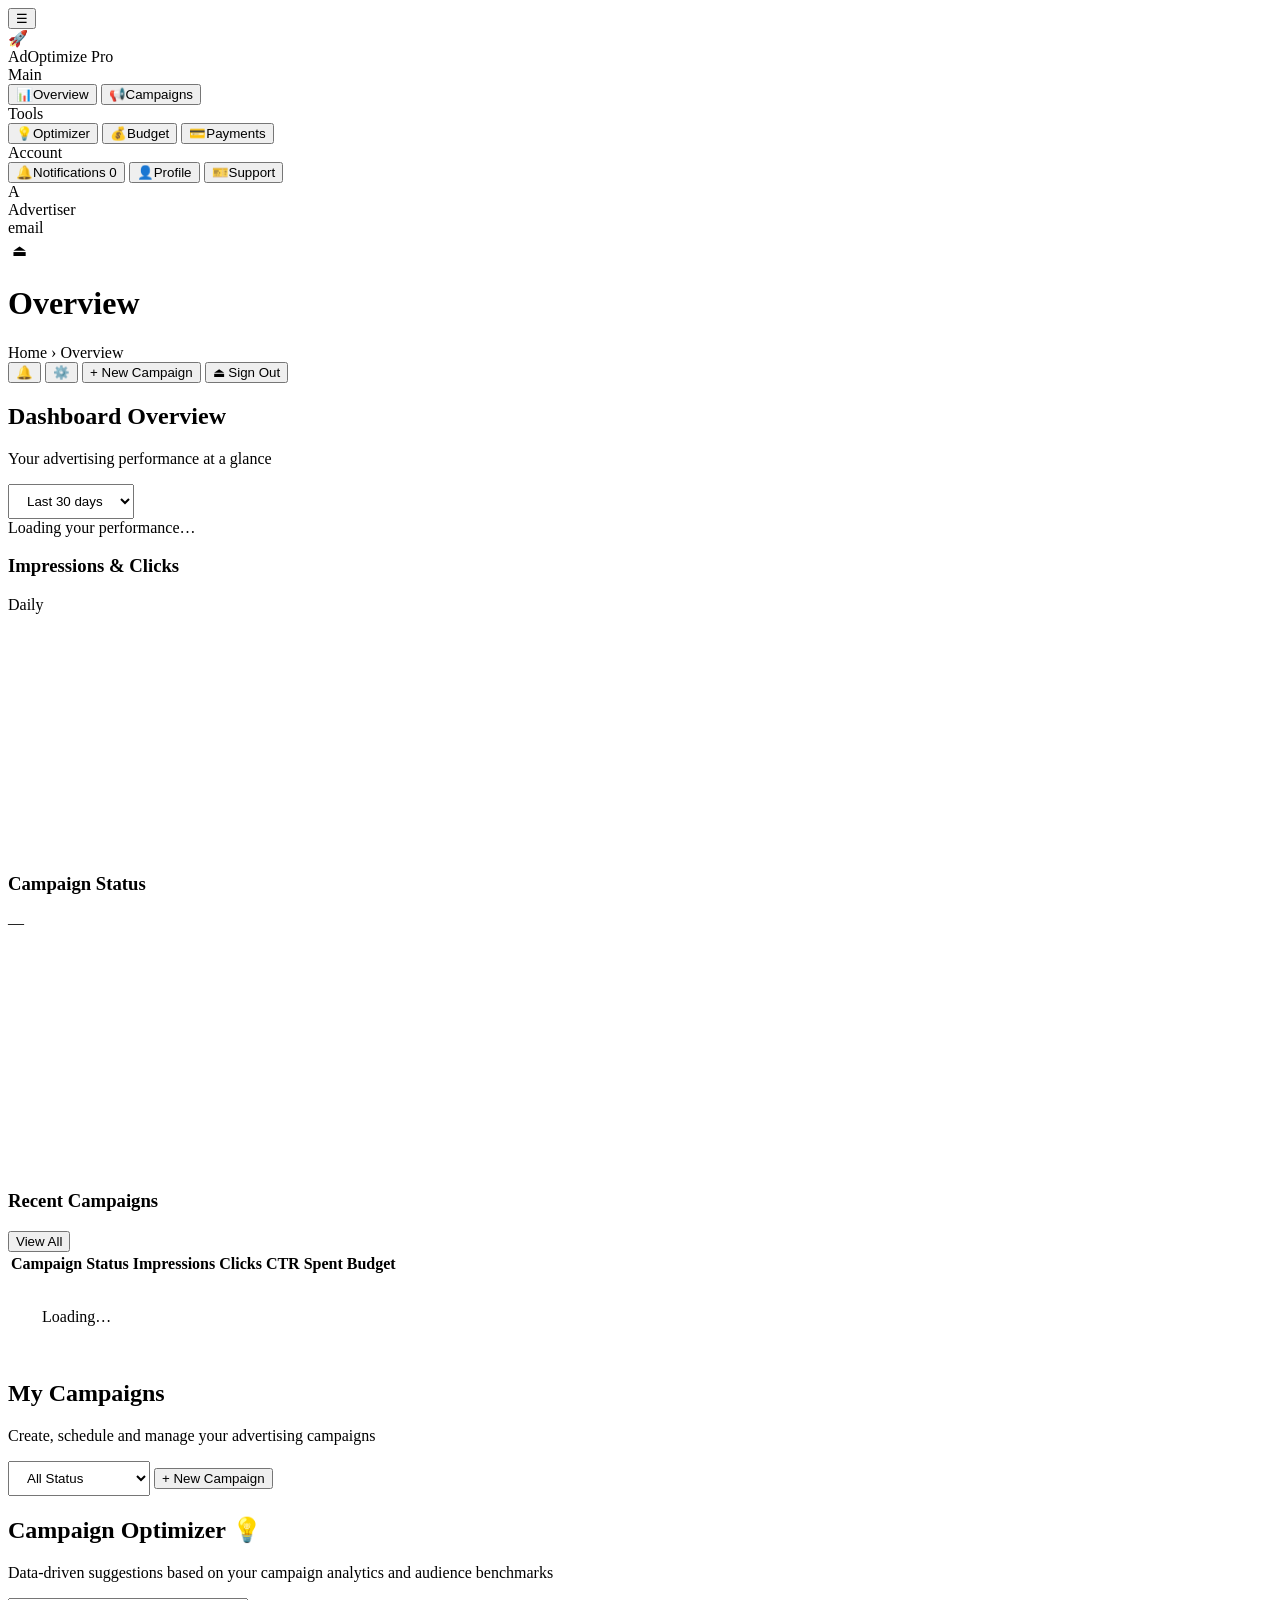
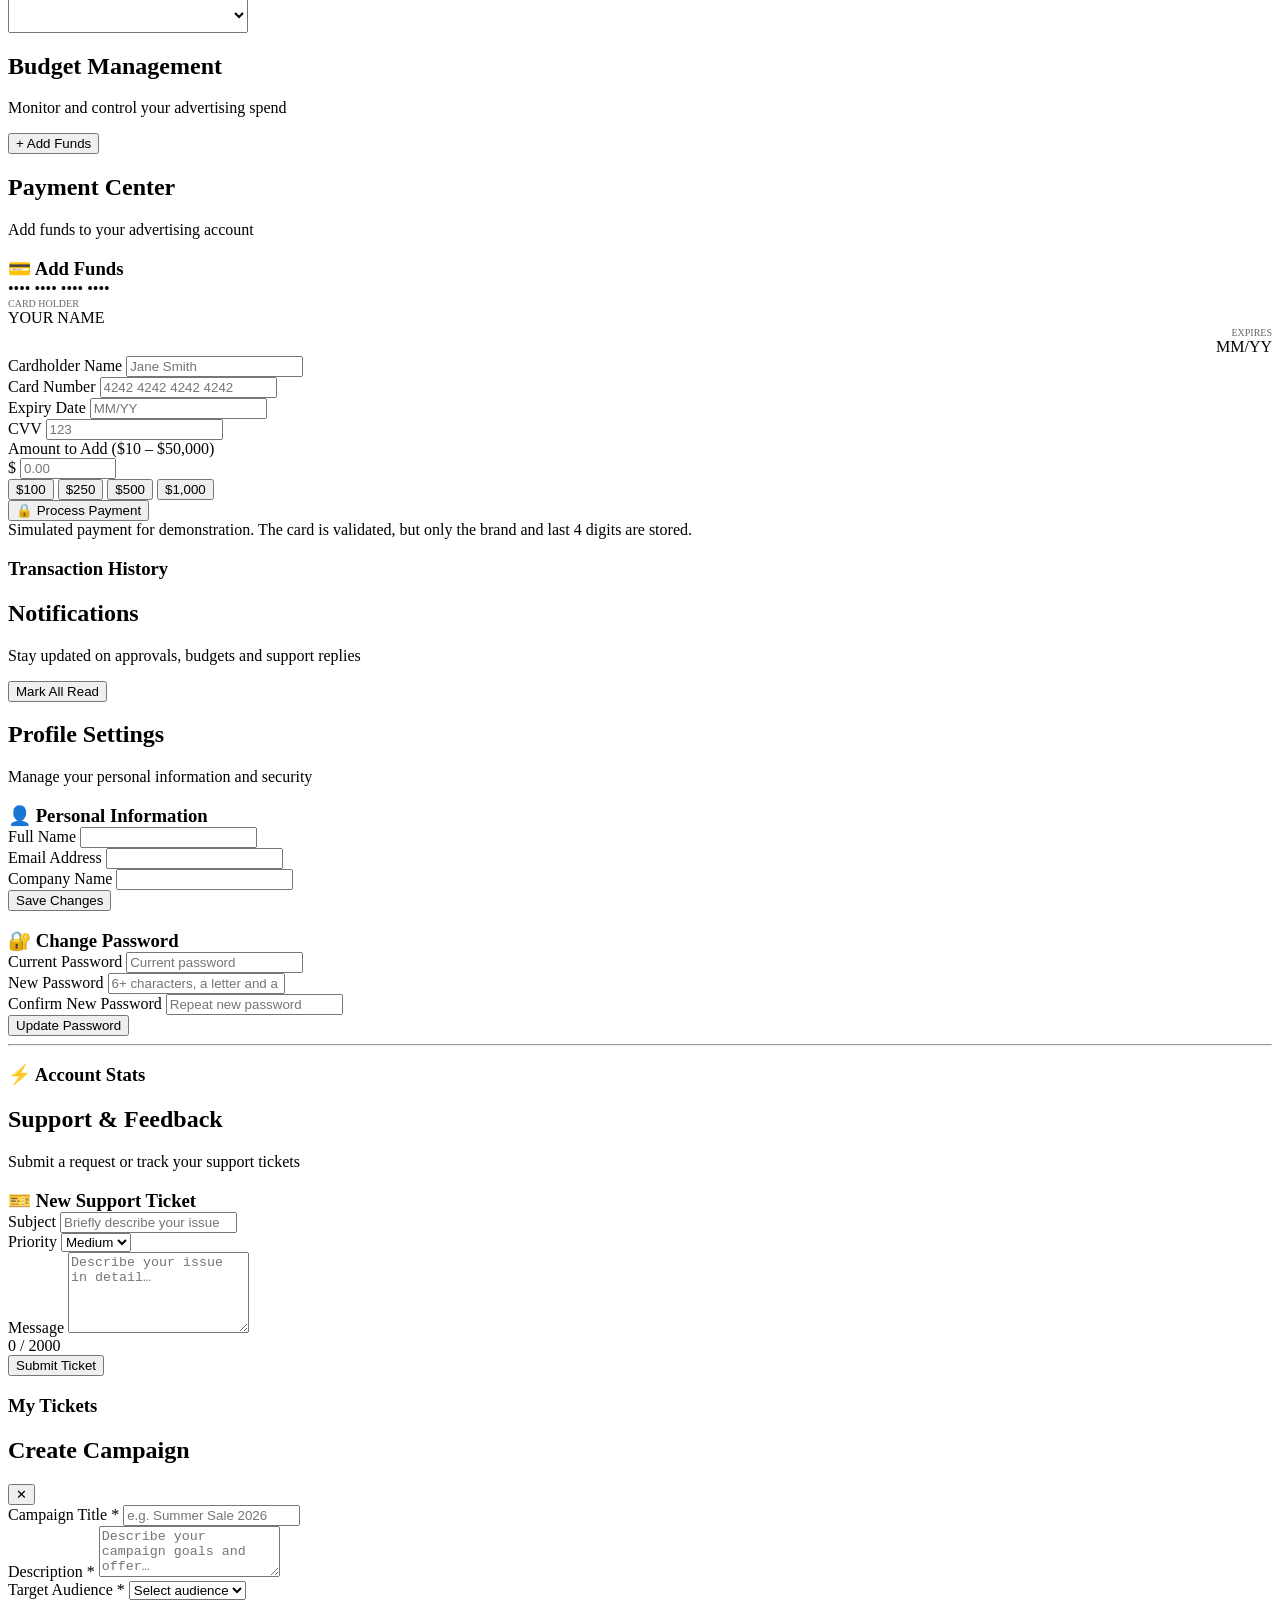
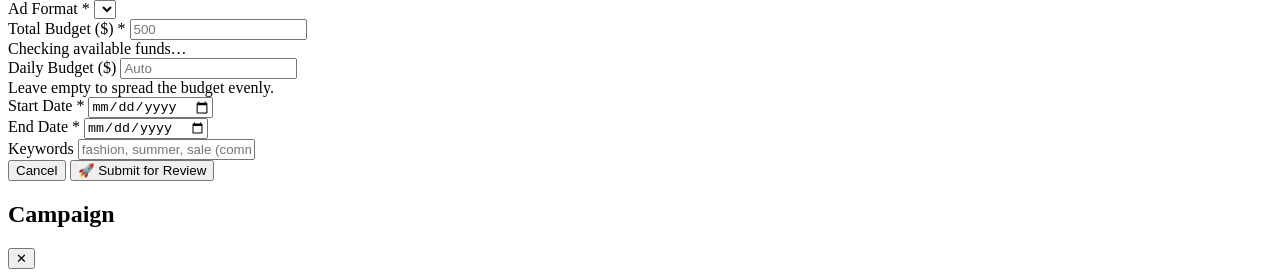
<file: src/main/resources/templates/dashboard.html>
<!DOCTYPE html>
<html lang="en" xmlns:th="http://www.thymeleaf.org">
<head>
  <th:block th:replace="~{fragments/head :: common}"></th:block>
  <title>Dashboard — AdOptimize Pro</title>
  <link rel="stylesheet" th:href="@{/css/dashboard.css}">
</head>
<body>
  <div th:replace="~{fragments/head :: orbs}"></div>
  <div id="toast-container" role="status" aria-live="polite"></div>

  <button class="sidebar-toggle" id="sidebar-toggle" aria-label="Toggle navigation" aria-expanded="false">☰</button>

  <div class="app-layout">
    <!-- SIDEBAR -->
    <aside class="sidebar" id="sidebar" aria-label="Main navigation">
      <div class="sidebar-header">
        <div class="sidebar-logo" aria-hidden="true">🚀</div>
        <span class="sidebar-brand">AdOptimize Pro</span>
      </div>
      <nav class="sidebar-nav">
        <div class="nav-section-label">Main</div>
        <button class="nav-item active" data-section="overview" aria-current="page">
          <span class="nav-icon" aria-hidden="true">📊</span><span class="nav-label">Overview</span>
        </button>
        <button class="nav-item" data-section="campaigns">
          <span class="nav-icon" aria-hidden="true">📢</span><span class="nav-label">Campaigns</span>
        </button>
        <div class="nav-section-label">Tools</div>
        <button class="nav-item" data-section="optimizer">
          <span class="nav-icon" aria-hidden="true">💡</span><span class="nav-label">Optimizer</span>
        </button>
        <button class="nav-item" data-section="budget">
          <span class="nav-icon" aria-hidden="true">💰</span><span class="nav-label">Budget</span>
        </button>
        <button class="nav-item" data-section="payments">
          <span class="nav-icon" aria-hidden="true">💳</span><span class="nav-label">Payments</span>
        </button>
        <div class="nav-section-label">Account</div>
        <button class="nav-item" data-section="notifications">
          <span class="nav-icon" aria-hidden="true">🔔</span><span class="nav-label">Notifications</span>
          <span class="nav-badge hidden" id="notifNavBadge">0</span>
        </button>
        <button class="nav-item" data-section="profile">
          <span class="nav-icon" aria-hidden="true">👤</span><span class="nav-label">Profile</span>
        </button>
        <button class="nav-item" data-section="support">
          <span class="nav-icon" aria-hidden="true">🎫</span><span class="nav-label">Support</span>
        </button>
      </nav>
      <div class="sidebar-footer">
        <div class="user-mini">
          <div class="user-avatar" id="sidebarAvatar" th:text="${currentUser.initial}">A</div>
          <div class="user-info">
            <div class="user-name" id="sidebarName" th:text="${currentUser.name}">Advertiser</div>
            <div class="user-email" id="sidebarEmail" th:text="${currentUser.email}">email</div>
          </div>
          <button type="button" data-action="logout" title="Sign out" aria-label="Sign out"
                  style="background:none;border:none;color:var(--text-muted);font-size:16px;cursor:pointer;padding:4px;">⏏</button>
        </div>
      </div>
    </aside>

    <!-- MAIN CONTENT -->
    <main class="main-content" id="mainContent">
      <header class="topbar">
        <div class="topbar-left">
          <h1 class="topbar-title" id="topbarTitle">Overview</h1>
          <div class="topbar-breadcrumb" id="topbarBreadcrumb">Home › Overview</div>
        </div>
        <div class="topbar-right">
          <button class="topbar-btn" data-section="notifications" aria-label="Notifications">🔔<span class="notif-dot hidden" id="notifDot"></span></button>
          <button class="topbar-btn" data-section="profile" aria-label="Profile settings">⚙️</button>
          <button class="btn btn-sm btn-primary" data-action="new-campaign">+ <span class="btn-label">New Campaign</span></button>
          <button class="btn btn-sm btn-danger" data-action="logout" title="Sign out">⏏ <span class="btn-label">Sign Out</span></button>
        </div>
      </header>

      <!-- ═════════════ OVERVIEW ═════════════ -->
      <section class="page-section" id="section-overview">
        <div class="section-header">
          <div>
            <h2 class="section-title">Dashboard Overview</h2>
            <p class="section-sub">Your advertising performance at a glance</p>
          </div>
          <select class="form-control" id="overviewPeriod" style="width:auto;padding:8px 14px;" aria-label="Select time period">
            <option value="7">Last 7 days</option>
            <option value="30" selected>Last 30 days</option>
            <option value="90">Last 90 days</option>
          </select>
        </div>
        <div class="stats-grid" id="overviewStats" role="group" aria-label="Key performance indicators">
          <div class="loading-state" style="grid-column:1/-1">Loading your performance…</div>
        </div>
        <div class="grid-2" style="margin-bottom:var(--space-xl);">
          <div class="card">
            <div class="card-header">
              <h3 class="card-title">Impressions &amp; Clicks</h3>
              <span class="badge badge-primary" id="trendBadge">Daily</span>
            </div>
            <div class="chart-container" style="height:240px;">
              <canvas id="mainLineChart" role="img" aria-label="Impressions and clicks over time"></canvas>
            </div>
          </div>
          <div class="card">
            <div class="card-header">
              <h3 class="card-title">Campaign Status</h3>
              <span class="badge badge-muted" id="walletBadge">—</span>
            </div>
            <div class="chart-container" style="height:240px;">
              <canvas id="statusDonut" role="img" aria-label="Campaigns by status"></canvas>
            </div>
          </div>
        </div>
        <div class="card">
          <div class="card-header">
            <h3 class="card-title">Recent Campaigns</h3>
            <button class="btn btn-ghost btn-sm" data-section="campaigns">View All</button>
          </div>
          <div class="table-wrapper">
            <table class="data-table" aria-label="Recent campaigns">
              <thead>
                <tr><th>Campaign</th><th>Status</th><th>Impressions</th><th>Clicks</th><th>CTR</th><th>Spent</th><th>Budget</th></tr>
              </thead>
              <tbody id="recentCampaignBody">
                <tr><td colspan="7" class="text-center text-muted" style="padding:32px;">Loading…</td></tr>
              </tbody>
            </table>
          </div>
        </div>
      </section>

      <!-- ═════════════ CAMPAIGNS ═════════════ -->
      <section class="page-section hidden" id="section-campaigns">
        <div class="section-header">
          <div>
            <h2 class="section-title">My Campaigns</h2>
            <p class="section-sub">Create, schedule and manage your advertising campaigns</p>
          </div>
          <div class="flex gap-sm">
            <select class="form-control" id="campaignFilter" style="width:auto;padding:8px 14px;" aria-label="Filter campaigns">
              <option value="all">All Status</option>
              <option value="active">Active</option>
              <option value="scheduled">Scheduled</option>
              <option value="pending">Pending review</option>
              <option value="paused">Paused</option>
              <option value="completed">Completed</option>
              <option value="rejected">Rejected</option>
            </select>
            <button class="btn btn-primary" data-action="new-campaign">+ New Campaign</button>
          </div>
        </div>
        <div id="campaignsGrid" class="grid-2"></div>
      </section>

      <!-- ═════════════ OPTIMIZER ═════════════ -->
      <section class="page-section hidden" id="section-optimizer">
        <div class="section-header">
          <div>
            <h2 class="section-title">Campaign Optimizer 💡</h2>
            <p class="section-sub">Data-driven suggestions based on your campaign analytics and audience benchmarks</p>
          </div>
          <select class="form-control" id="optimizerCampaignSelect" style="width:auto;min-width:240px;padding:8px 14px;" aria-label="Select campaign to optimize"></select>
        </div>
        <div class="card" id="performanceScore" style="margin-bottom:var(--space-xl);"></div>
        <div id="suggestionsContainer"></div>
      </section>

      <!-- ═════════════ BUDGET ═════════════ -->
      <section class="page-section hidden" id="section-budget">
        <div class="section-header">
          <div>
            <h2 class="section-title">Budget Management</h2>
            <p class="section-sub">Monitor and control your advertising spend</p>
          </div>
          <button class="btn btn-primary" data-section="payments">+ Add Funds</button>
        </div>
        <div id="budgetContent"></div>
      </section>

      <!-- ═════════════ PAYMENTS ═════════════ -->
      <section class="page-section hidden" id="section-payments">
        <div class="section-header">
          <div>
            <h2 class="section-title">Payment Center</h2>
            <p class="section-sub">Add funds to your advertising account</p>
          </div>
        </div>
        <div class="wallet-strip" id="walletStrip"></div>
        <div class="grid-2" style="align-items:start;">
          <div class="card">
            <h3 class="card-title" style="margin-bottom:var(--space-lg);">💳 Add Funds</h3>
            <div class="payment-card-preview" aria-hidden="true">
              <div class="card-chip"></div>
              <div class="card-number-preview" id="cardNumPreview">•••• •••• •••• ••••</div>
              <div class="card-details-preview">
                <div><div style="font-size:10px;opacity:0.6;">CARD HOLDER</div><div id="cardHolderPreview">YOUR NAME</div></div>
                <div style="text-align:right;"><div style="font-size:10px;opacity:0.6;">EXPIRES</div><div id="cardExpiryPreview">MM/YY</div></div>
              </div>
            </div>
            <form id="paymentForm" novalidate>
              <div class="form-group">
                <label class="form-label" for="cardHolder">Cardholder Name</label>
                <input class="form-control" type="text" id="cardHolder" data-field="cardHolder" placeholder="Jane Smith" maxlength="60" autocomplete="cc-name">
              </div>
              <div class="form-group">
                <label class="form-label" for="cardNumber">Card Number</label>
                <input class="form-control" type="text" id="cardNumber" data-field="cardNumber" placeholder="4242 4242 4242 4242" maxlength="23" inputmode="numeric" autocomplete="cc-number">
              </div>
              <div class="form-row">
                <div class="form-group">
                  <label class="form-label" for="cardExpiry">Expiry Date</label>
                  <input class="form-control" type="text" id="cardExpiry" data-field="expiry" placeholder="MM/YY" maxlength="5" inputmode="numeric" autocomplete="cc-exp">
                </div>
                <div class="form-group">
                  <label class="form-label" for="cardCVV">CVV</label>
                  <input class="form-control" type="password" id="cardCVV" data-field="cvv" placeholder="123" maxlength="4" inputmode="numeric" autocomplete="cc-csc">
                </div>
              </div>
              <div class="form-group">
                <label class="form-label" for="payAmount">Amount to Add ($10 – $50,000)</label>
                <div class="input-with-icon">
                  <span class="input-icon" aria-hidden="true">$</span>
                  <input class="form-control" type="number" id="payAmount" data-field="amount" placeholder="0.00" min="10" max="50000" step="0.01">
                </div>
              </div>
              <div class="flex gap-sm" style="margin-bottom:var(--space-md);flex-wrap:wrap;">
                <button type="button" class="btn btn-ghost btn-sm" data-amount="100">$100</button>
                <button type="button" class="btn btn-ghost btn-sm" data-amount="250">$250</button>
                <button type="button" class="btn btn-ghost btn-sm" data-amount="500">$500</button>
                <button type="button" class="btn btn-ghost btn-sm" data-amount="1000">$1,000</button>
              </div>
              <button type="submit" class="btn btn-primary w-full btn-lg" id="paySubmitBtn">🔒 Process Payment</button>
              <p class="text-sm text-muted text-center" style="margin-top:var(--space-sm);">
                Simulated payment for demonstration. The card is validated, but only the brand and last 4 digits are stored.
              </p>
            </form>
          </div>
          <div class="card">
            <div class="card-header"><h3 class="card-title">Transaction History</h3></div>
            <div id="transactionList"></div>
          </div>
        </div>
      </section>

      <!-- ═════════════ NOTIFICATIONS ═════════════ -->
      <section class="page-section hidden" id="section-notifications">
        <div class="section-header">
          <div>
            <h2 class="section-title">Notifications</h2>
            <p class="section-sub">Stay updated on approvals, budgets and support replies</p>
          </div>
          <button class="btn btn-ghost btn-sm" id="markAllReadBtn">Mark All Read</button>
        </div>
        <div class="card" style="padding:0;"><div id="notificationList"></div></div>
      </section>

      <!-- ═════════════ PROFILE ═════════════ -->
      <section class="page-section hidden" id="section-profile">
        <div class="section-header">
          <div>
            <h2 class="section-title">Profile Settings</h2>
            <p class="section-sub">Manage your personal information and security</p>
          </div>
        </div>
        <div class="grid-2" style="align-items:start;">
          <div class="card">
            <h3 class="card-title" style="margin-bottom:var(--space-lg);">👤 Personal Information</h3>
            <form id="profileForm" novalidate>
              <div class="form-group">
                <label class="form-label" for="prof-name">Full Name</label>
                <input class="form-control" type="text" id="prof-name" data-field="name" maxlength="60" autocomplete="name" th:value="${currentUser.name}">
              </div>
              <div class="form-group">
                <label class="form-label" for="prof-email">Email Address</label>
                <input class="form-control" type="email" id="prof-email" data-field="email" maxlength="120" autocomplete="email" th:value="${currentUser.email}">
              </div>
              <div class="form-group">
                <label class="form-label" for="prof-company">Company Name</label>
                <input class="form-control" type="text" id="prof-company" data-field="company" maxlength="100" autocomplete="organization" th:value="${currentUser.company}">
              </div>
              <button type="submit" class="btn btn-primary" id="profileSubmitBtn">Save Changes</button>
            </form>
          </div>
          <div class="card">
            <h3 class="card-title" style="margin-bottom:var(--space-lg);">🔐 Change Password</h3>
            <form id="passwordForm" novalidate>
              <div class="form-group">
                <label class="form-label" for="cur-pass">Current Password</label>
                <input class="form-control" type="password" id="cur-pass" data-field="currentPassword" placeholder="Current password" maxlength="72" autocomplete="current-password">
              </div>
              <div class="form-group">
                <label class="form-label" for="new-pass">New Password</label>
                <input class="form-control" type="password" id="new-pass" data-field="newPassword" placeholder="6+ characters, a letter and a number" maxlength="72" autocomplete="new-password">
              </div>
              <div class="form-group">
                <label class="form-label" for="conf-pass">Confirm New Password</label>
                <input class="form-control" type="password" id="conf-pass" data-field="confirmPassword" placeholder="Repeat new password" maxlength="72" autocomplete="new-password">
              </div>
              <button type="submit" class="btn btn-primary" id="passwordSubmitBtn">Update Password</button>
            </form>
            <hr class="divider">
            <h3 class="card-title" style="margin-bottom:var(--space-md);">⚡ Account Stats</h3>
            <div id="profileStats"></div>
          </div>
        </div>
      </section>

      <!-- ═════════════ SUPPORT ═════════════ -->
      <section class="page-section hidden" id="section-support">
        <div class="section-header">
          <div>
            <h2 class="section-title">Support &amp; Feedback</h2>
            <p class="section-sub">Submit a request or track your support tickets</p>
          </div>
        </div>
        <div class="grid-2" style="align-items:start;">
          <div class="card">
            <h3 class="card-title" style="margin-bottom:var(--space-lg);">🎫 New Support Ticket</h3>
            <form id="supportForm" novalidate>
              <div class="form-group">
                <label class="form-label" for="ticketSubject">Subject</label>
                <input class="form-control" type="text" id="ticketSubject" data-field="subject" placeholder="Briefly describe your issue" maxlength="120">
              </div>
              <div class="form-group">
                <label class="form-label" for="ticketPriority">Priority</label>
                <select class="form-control" id="ticketPriority" data-field="priority">
                  <option value="low">Low</option>
                  <option value="medium" selected>Medium</option>
                  <option value="high">High</option>
                </select>
              </div>
              <div class="form-group">
                <label class="form-label" for="ticketMessage">Message</label>
                <textarea class="form-control" id="ticketMessage" data-field="message" rows="5" maxlength="2000" placeholder="Describe your issue in detail…"></textarea>
                <div class="form-hint"><span id="ticketCount">0</span> / 2000</div>
              </div>
              <button type="submit" class="btn btn-primary" id="ticketSubmitBtn">Submit Ticket</button>
            </form>
          </div>
          <div class="card">
            <div class="card-header"><h3 class="card-title">My Tickets</h3></div>
            <div id="myTicketsList"></div>
          </div>
        </div>
      </section>
    </main>
  </div>

  <!-- ═════════════ CAMPAIGN CREATE / EDIT MODAL ═════════════ -->
  <div class="modal-overlay hidden" id="campaignModal" role="dialog" aria-modal="true" aria-labelledby="campaignModalTitle">
    <div class="modal" style="max-width:660px;">
      <div class="modal-header">
        <h2 class="modal-title" id="campaignModalTitle">Create Campaign</h2>
        <button class="modal-close" type="button" data-close-modal="campaignModal" aria-label="Close">✕</button>
      </div>
      <div class="campaign-notice warning hidden" id="campaignEditNotice"></div>
      <form id="campaignForm" novalidate>
        <div class="form-group">
          <label class="form-label" for="camp-title">Campaign Title *</label>
          <input class="form-control" type="text" id="camp-title" data-field="title" placeholder="e.g. Summer Sale 2026" maxlength="100">
        </div>
        <div class="form-group">
          <label class="form-label" for="camp-desc">Description *</label>
          <textarea class="form-control" id="camp-desc" data-field="description" rows="3" maxlength="1000" placeholder="Describe your campaign goals and offer…"></textarea>
        </div>
        <div class="form-row">
          <div class="form-group">
            <label class="form-label" for="camp-audience">Target Audience *</label>
            <select class="form-control" id="camp-audience" data-field="audience">
              <option value="">Select audience</option>
            </select>
          </div>
          <div class="form-group">
            <label class="form-label" for="camp-type">Ad Format *</label>
            <select class="form-control" id="camp-type" data-field="adType"></select>
          </div>
        </div>
        <div class="form-row">
          <div class="form-group">
            <label class="form-label" for="camp-budget">Total Budget ($) *</label>
            <input class="form-control" type="number" id="camp-budget" data-field="budget" placeholder="500" min="1" step="0.01">
            <div class="form-hint" id="budgetHint">Checking available funds…</div>
          </div>
          <div class="form-group">
            <label class="form-label" for="camp-daily">Daily Budget ($)</label>
            <input class="form-control" type="number" id="camp-daily" data-field="dailyBudget" placeholder="Auto" min="5" step="0.01">
            <div class="form-hint">Leave empty to spread the budget evenly.</div>
          </div>
        </div>
        <div class="form-row">
          <div class="form-group">
            <label class="form-label" for="camp-start">Start Date *</label>
            <input class="form-control" type="date" id="camp-start" data-field="startDate">
          </div>
          <div class="form-group">
            <label class="form-label" for="camp-end">End Date *</label>
            <input class="form-control" type="date" id="camp-end" data-field="endDate">
          </div>
        </div>
        <div class="form-group">
          <label class="form-label" for="camp-keywords">Keywords</label>
          <input class="form-control" type="text" id="camp-keywords" data-field="keywords" maxlength="700" placeholder="fashion, summer, sale (comma-separated, up to 20)">
        </div>
        <div class="flex gap-sm" style="justify-content:flex-end;margin-top:var(--space-lg);">
          <button type="button" class="btn btn-ghost" data-close-modal="campaignModal">Cancel</button>
          <button type="submit" class="btn btn-primary" id="campaignSubmitBtn">🚀 Submit for Review</button>
        </div>
      </form>
    </div>
  </div>

  <!-- ═════════════ CAMPAIGN DETAIL MODAL ═════════════ -->
  <div class="modal-overlay hidden" id="campaignDetailModal" role="dialog" aria-modal="true" aria-labelledby="campaignDetailTitle">
    <div class="modal" style="max-width:760px;">
      <div class="modal-header">
        <h2 class="modal-title" id="campaignDetailTitle">Campaign</h2>
        <button class="modal-close" type="button" data-close-modal="campaignDetailModal" aria-label="Close">✕</button>
      </div>
      <div id="campaignDetailBody"></div>
    </div>
  </div>

  <script th:src="@{/js/common.js}"></script>
  <script th:src="@{/js/charts.js}"></script>
  <script th:src="@{/js/dashboard.js}"></script>
</body>
</html>
</file>
